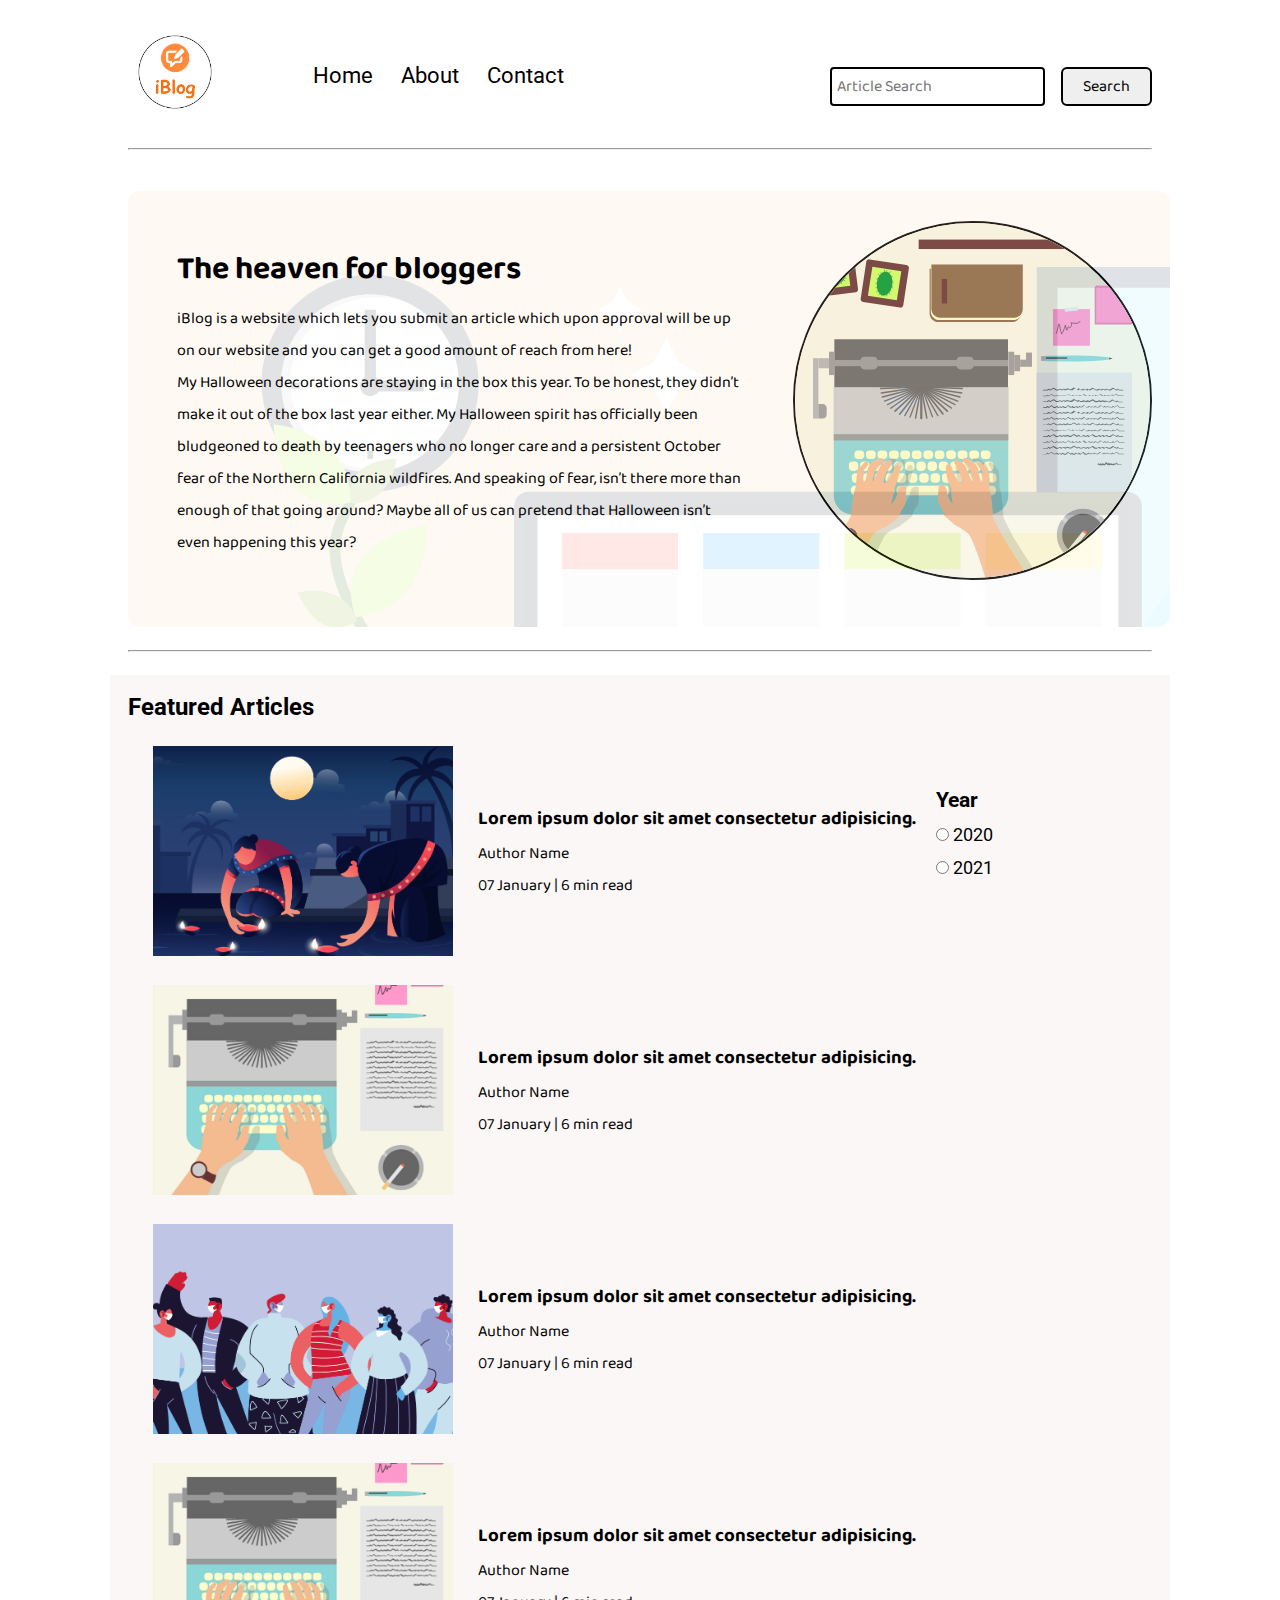
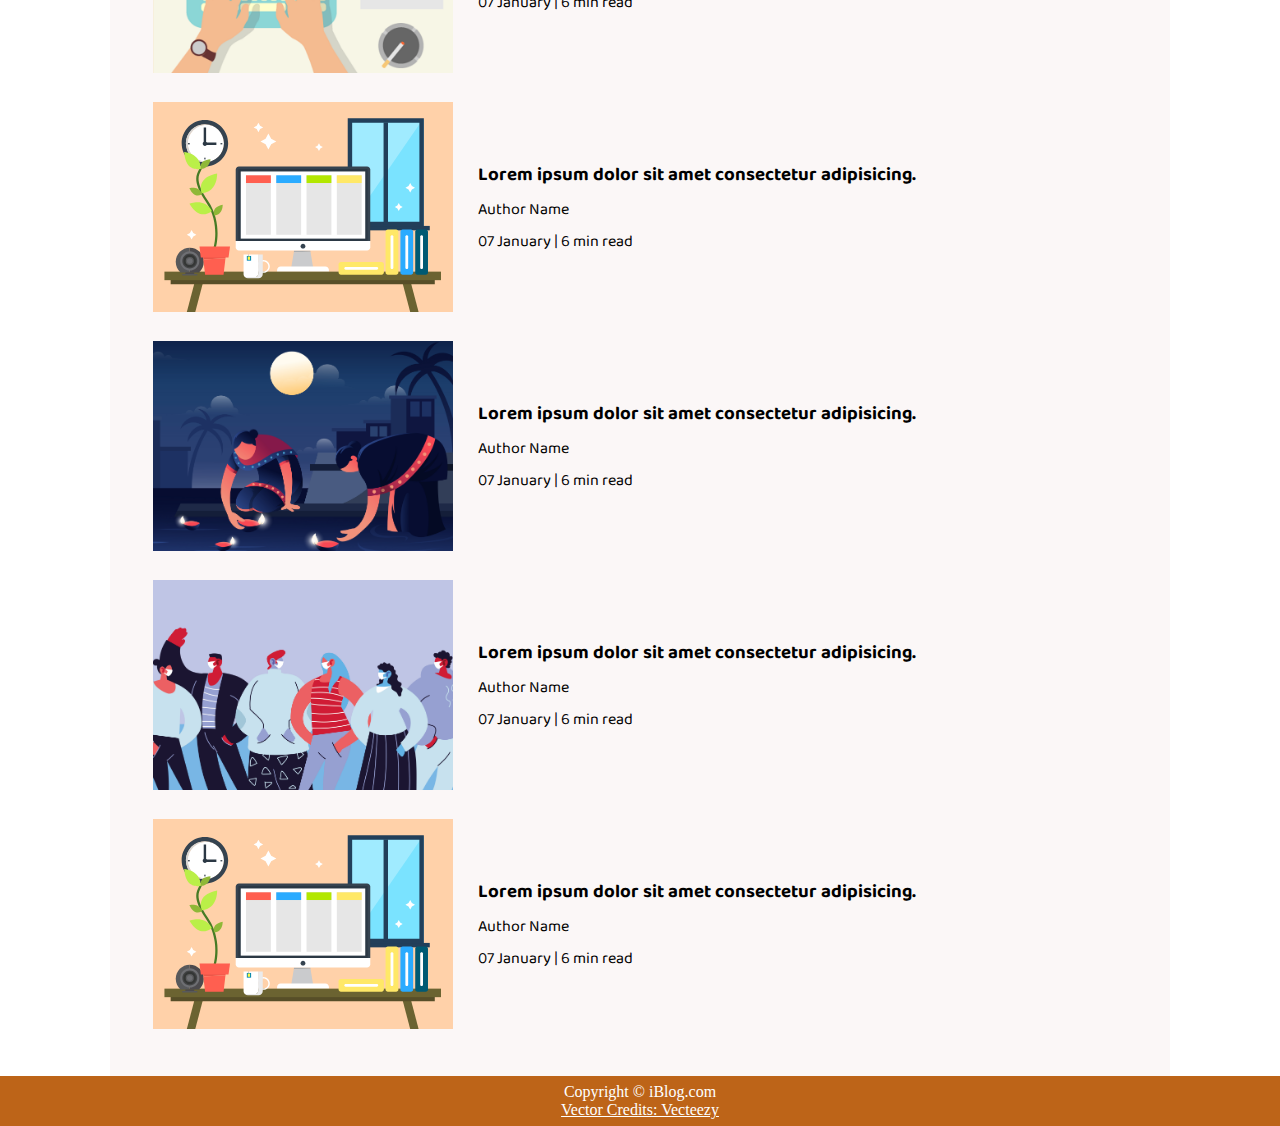
<file: index.html>
<!DOCTYPE html>
<html lang="en">

<head>
    <meta charset="UTF-8">
    <meta name="viewport" content="width=device-width, initial-scale=1.0">
    <link rel="stylesheet" href="css/utils.css">
    <link rel="stylesheet" href="css/style.css">
    <link rel="stylesheet" href="css/mobile.css">
    <title>Heaven for bloggers</title>
</head>

<body>
    <nav class="navigation max-width-1 m-auto">
        <div class="nav-left">
            <a href="/">
                <span><img src="img/logo.png" width="94px" alt=""></span>
            </a>
            <ul>
                <li><a href="/">Home</a></li>
                <li><a href="#">About</a></li>
                <li><a href="/contact.html">Contact</a></li>
            </ul>
        </div>
        <div class="nav-right">
            <form action="/search.html" method="get">
                <input class="form-input" type="text" name="query" placeholder="Article Search">
                <button class="btn">Search</button>
            </form>

        </div>

    </nav>
    <div class="max-width-1 m-auto">
        <hr>
    </div>
    <div class="m-auto content max-width-1 my-2">
        <div class="content-left">
            <h1>The heaven for bloggers</h1>
            <p>iBlog is a website which lets you submit an article which upon approval will be up on our website and you
                can get a good amount of reach from here!</p>
            <p>My Halloween decorations are staying in the box this year. To be honest, they didn’t make it out of the
                box last year either. My Halloween spirit has officially been bludgeoned to death by teenagers who no
                longer care and a persistent October fear of the Northern California wildfires. And speaking of fear,
                isn’t there more than enough of that going around? Maybe all of us can pretend that Halloween isn’t even
                happening this year?</p>
        </div>
        <div class="content-right">
            <img src="img/home.svg" alt="iBlog">
        </div>
    </div>

    <div class="max-width-1 m-auto">
        <hr>
    </div>
    <div class="home-articles max-width-1 m-auto font2">
        <h2>Featured Articles</h2>
        <div class="year-box adjust-year">
            <div>
                <h3>Year </h3>
            </div>
            <div>
                <input type="radio" name="year" id=""> 2020
            </div>
            <div>
                <input type="radio" name="year" id=""> 2021
            </div>
        </div>
        <div class="home-article">
            <div class="home-article-img">
                <img src="img/3.png" alt="article">
            </div>
            <div class="home-article-content font1">
                <a href="/blogpost.html">
                    <h3>Lorem ipsum dolor sit amet consectetur adipisicing.</h3>
                </a>

                <div>Author Name</div>
                <span>07 January | 6 min read</span>
            </div>
        </div>
        <div class="home-article">
            <div class="home-article-img">
                <img src="img/1.png" alt="article">
            </div>
            <div class="home-article-content font1">
                <a href="/blogpost.html">
                    <h3>Lorem ipsum dolor sit amet consectetur adipisicing.</h3>
                </a>

                <div>Author Name</div>
                <span>07 January | 6 min read</span>
            </div>
        </div>
        <div class="home-article">
            <div class="home-article-img">
                <img src="img/2.png" alt="article">
            </div>
            <div class="home-article-content font1">
                <a href="/blogpost.html">
                    <h3>Lorem ipsum dolor sit amet consectetur adipisicing.</h3>
                </a>

                <div>Author Name</div>
                <span>07 January | 6 min read</span>
            </div>
        </div>
        <div class="home-article">
            <div class="home-article-img">
                <img src="img/1.png" alt="article">
            </div>
            <div class="home-article-content font1">
                <a href="/blogpost.html">
                    <h3>Lorem ipsum dolor sit amet consectetur adipisicing.</h3>
                </a>

                <div>Author Name</div>
                <span>07 January | 6 min read</span>
            </div>
        </div>
        <div class="home-article">
            <div class="home-article-img">
                <img src="img/11.svg" alt="article">
            </div>
            <div class="home-article-content font1">
                <a href="/blogpost.html">
                    <h3>Lorem ipsum dolor sit amet consectetur adipisicing.</h3>
                </a>

                <div>Author Name</div>
                <span>07 January | 6 min read</span>
            </div>
        </div>
        <div class="home-article">
            <div class="home-article-img">
                <img src="img/3.png" alt="article">
            </div>
            <div class="home-article-content font1">
                <a href="/blogpost.html">
                    <h3>Lorem ipsum dolor sit amet consectetur adipisicing.</h3>
                </a>

                <div>Author Name</div>
                <span>07 January | 6 min read</span>
            </div>
        </div>
        <div class="home-article">
            <div class="home-article-img">
                <img src="img/2.png" alt="article">
            </div>
            <div class="home-article-content font1">
                <a href="/blogpost.html">
                    <h3>Lorem ipsum dolor sit amet consectetur adipisicing.</h3>
                </a>

                <div>Author Name</div>
                <span>07 January | 6 min read</span>
            </div>
        </div>
        <div class="home-article">
            <div class="home-article-img">
                <img src="img/11.svg" alt="article">
            </div>
            <div class="home-article-content font1">
                <a href="/blogpost.html">
                    <h3>Lorem ipsum dolor sit amet consectetur adipisicing.</h3>
                </a>

                <div>Author Name</div>
                <span>07 January | 6 min read</span>
            </div>
        </div>

    </div>

    <div class="footer">
        <p>Copyright &copy; iBlog.com </p>
        <a href="https://www.vecteezy.com/free-vector/typewriter">Vector Credits: Vecteezy</a>
    </div>
</body>

</html>
</file>
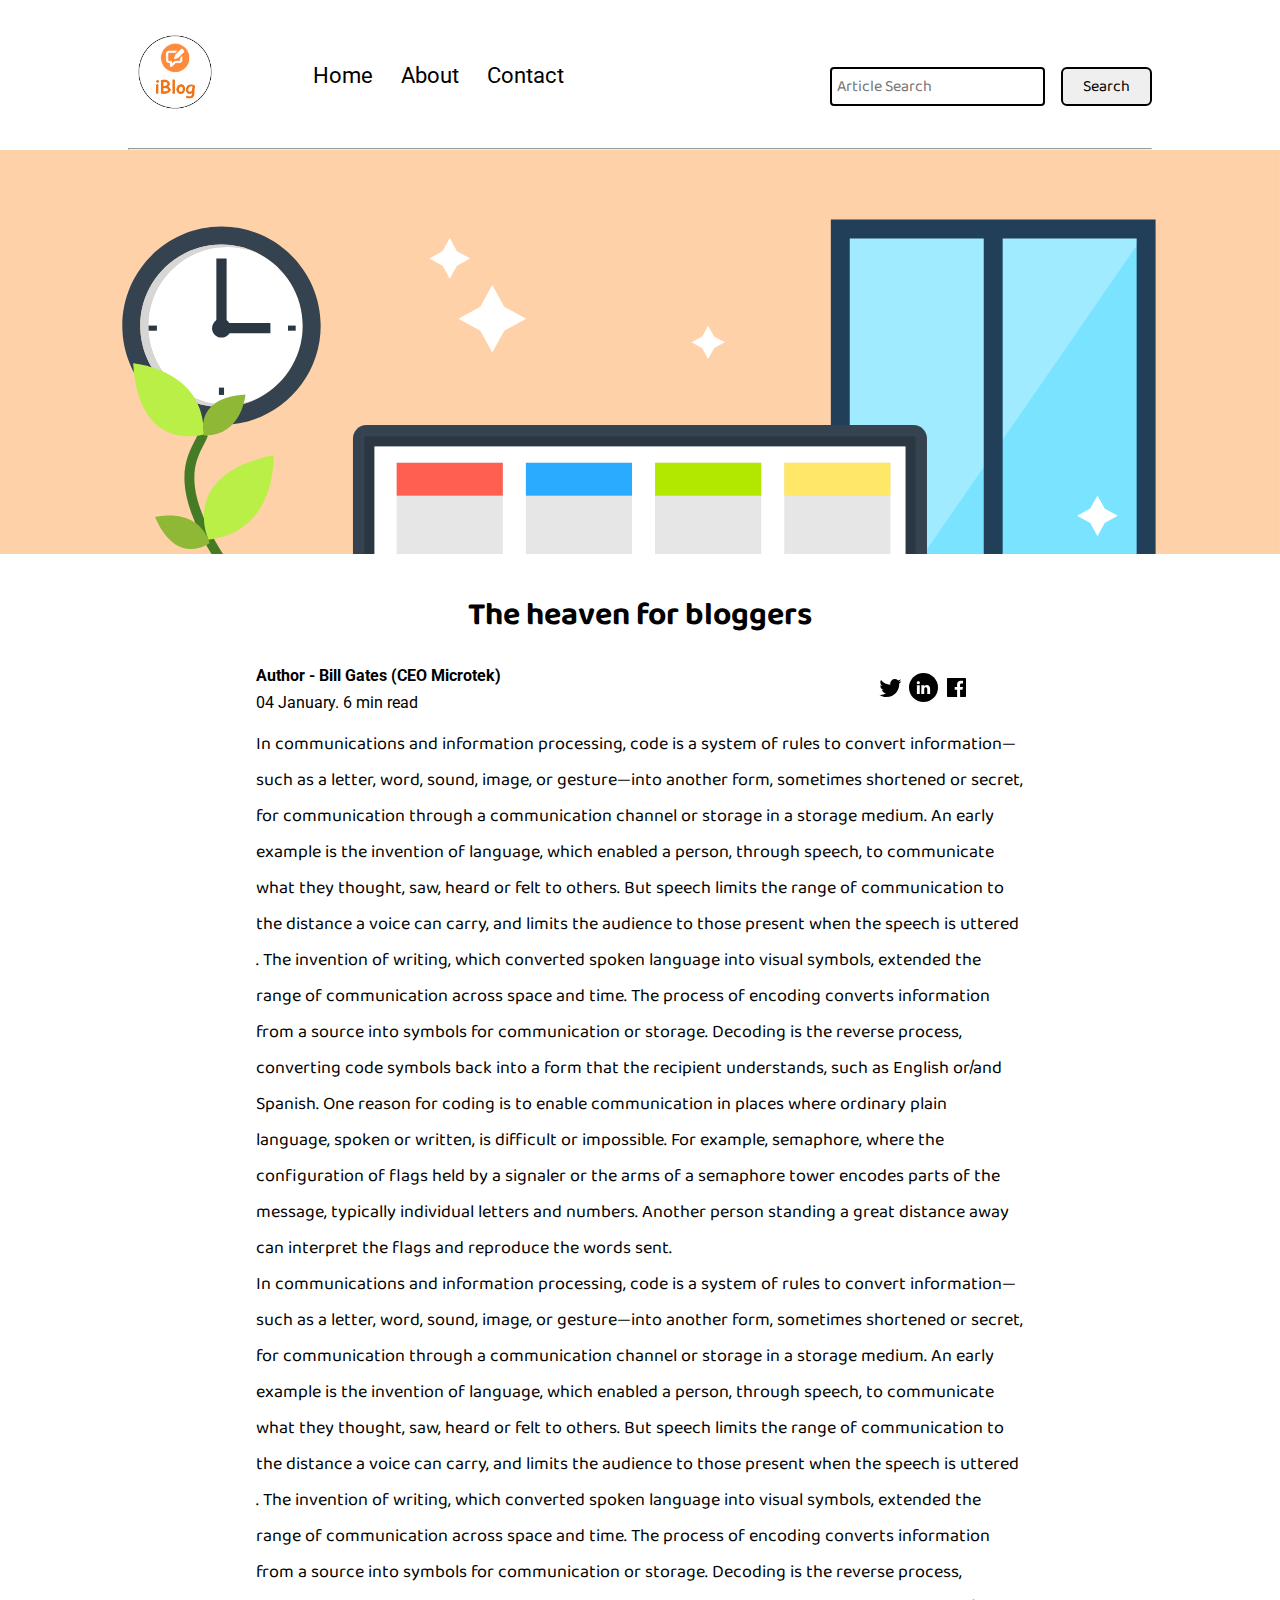
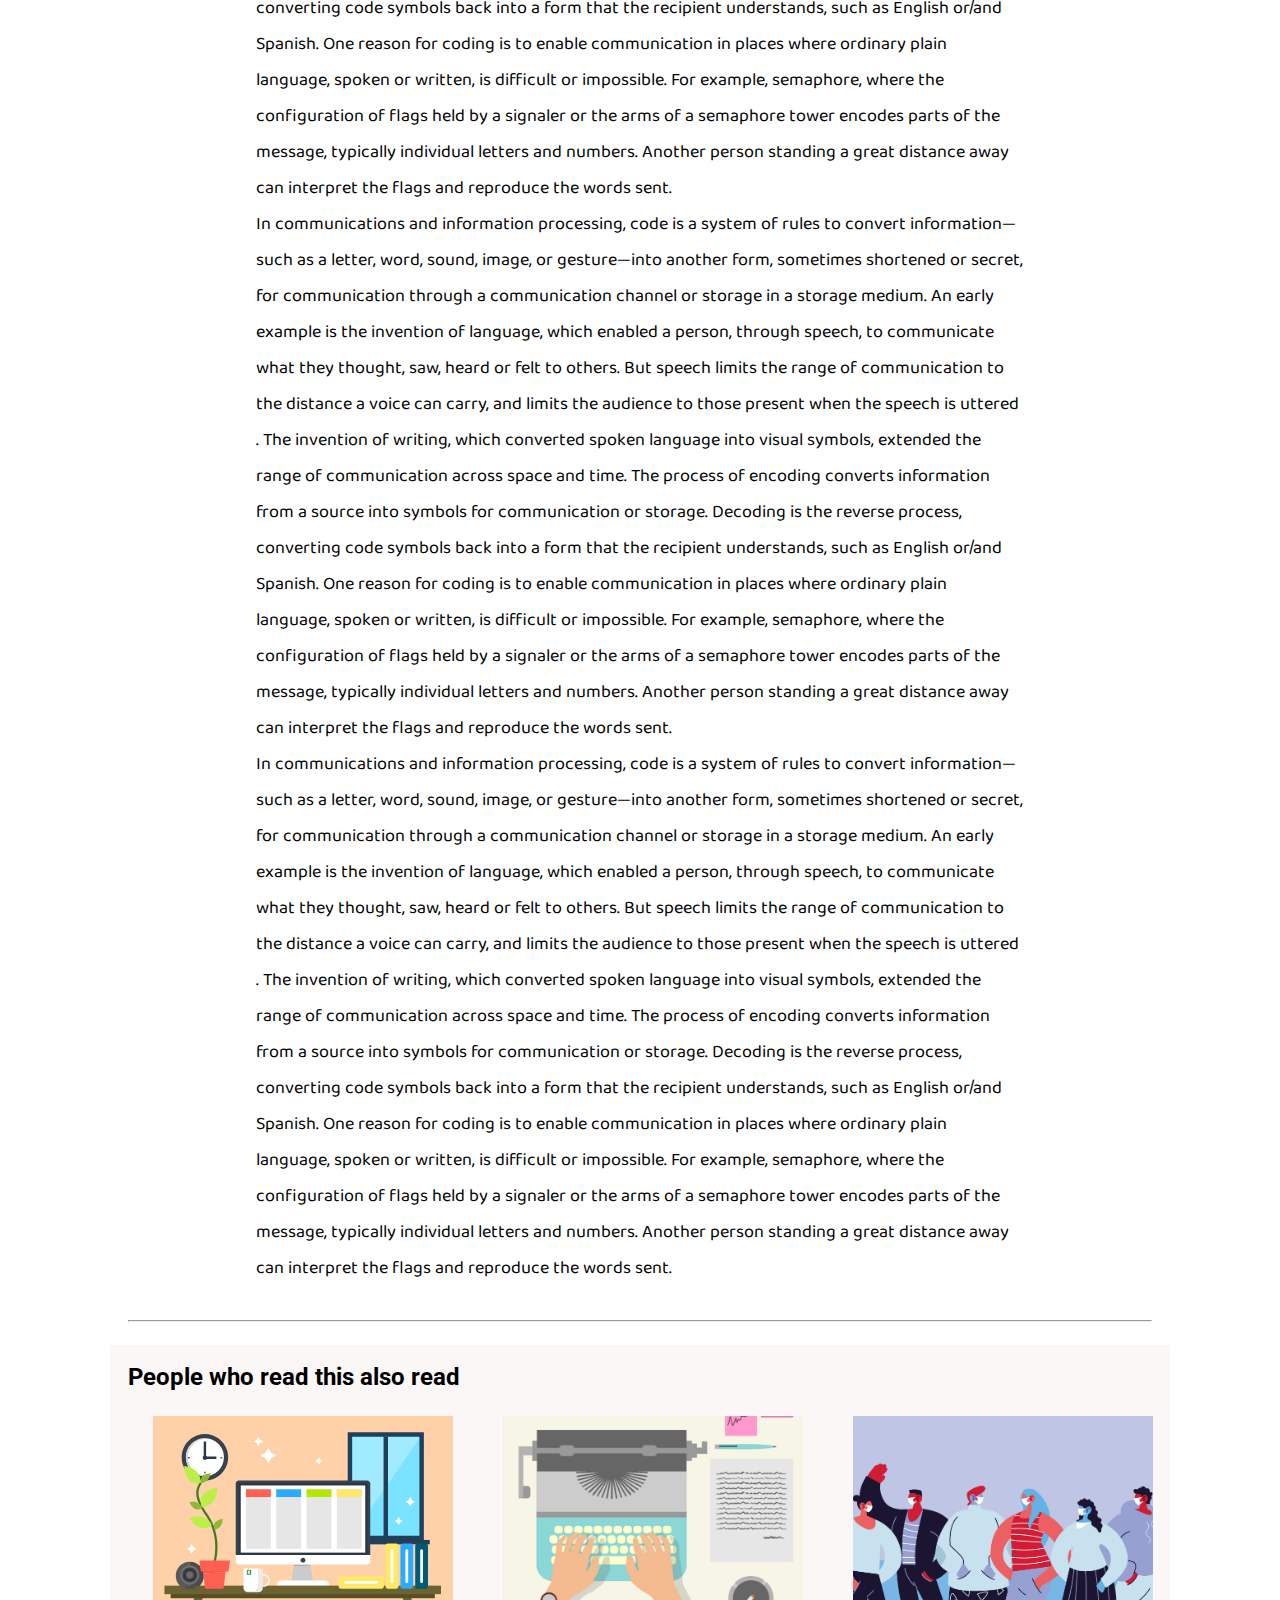
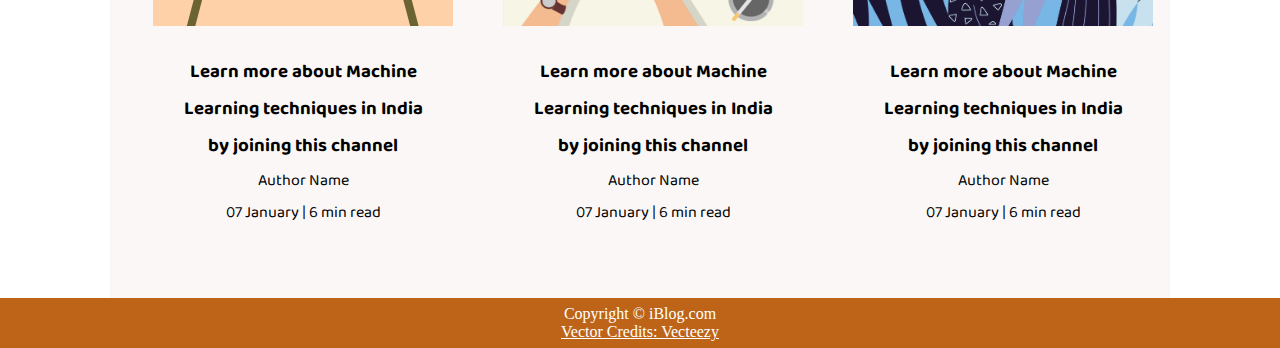
<file: blogpost.html>
<!DOCTYPE html>
<html lang="en">

<head>
    <meta charset="UTF-8">
    <meta name="viewport" content="width=device-width, initial-scale=1.0">
    <link rel="stylesheet" href="css/utils.css">
    <link rel="stylesheet" href="css/style.css">
    <link rel="stylesheet" href="css/blogpost.css">
    <link rel="stylesheet" href="css/mobile.css">
    <title>Heaven for bloggers</title>
</head>

<body>
    <nav class="navigation max-width-1 m-auto">
        <div class="nav-left">
            <a href="/">
                <span><img src="img/logo.png" width="94px" alt=""></span>
            </a>
            <ul>
                <li><a href="/">Home</a></li>
                <li><a href="#">About</a></li>
                <li><a href="/contact.html">Contact</a></li>
            </ul>
        </div>
        <div class="nav-right">
            <form action="/search.html" method="get">
                <input class="form-input" type="text" name="query" placeholder="Article Search">
                <button class="btn">Search</button>
            </form>

        </div>

    </nav>
    <div class="max-width-1 m-auto">
        <hr>
    </div>
    <div class="post-img">
        <img src="img/11.svg" alt="">
    </div>
    <div class="m-auto blog-post-content max-width-2 m-auto my-2">
        <h1 class="font1">The heaven for bloggers</h1>
        <div class="blogpost-meta">
            <div class="author-info">
                <div>
                    <b>
                        Author - Bill Gates (CEO Microtek)
                    </b>
                </div>
                <div>04 January. 6 min read</div>
            </div>
            <div class="social">
                <svg width="29" height="29" class="hk">
                    <path
                        d="M22.05 7.54a4.47 4.47 0 0 0-3.3-1.46 4.53 4.53 0 0 0-4.53 4.53c0 .35.04.7.08 1.05A12.9 12.9 0 0 1 5 6.89a5.1 5.1 0 0 0-.65 2.26c.03 1.6.83 2.99 2.02 3.79a4.3 4.3 0 0 1-2.02-.57v.08a4.55 4.55 0 0 0 3.63 4.44c-.4.08-.8.13-1.21.16l-.81-.08a4.54 4.54 0 0 0 4.2 3.15 9.56 9.56 0 0 1-5.66 1.94l-1.05-.08c2 1.27 4.38 2.02 6.94 2.02 8.3 0 12.86-6.9 12.84-12.85.02-.24 0-.43 0-.65a8.68 8.68 0 0 0 2.26-2.34c-.82.38-1.7.62-2.6.72a4.37 4.37 0 0 0 1.95-2.51c-.84.53-1.81.9-2.83 1.13z">
                    </path>
                </svg>

                <svg style="background: black;
                border-radius: 21px;" width="29" height="29" viewBox="0 0 29 29" fill="none" class="hk">
                    <path
                        d="M5 6.36C5 5.61 5.63 5 6.4 5h16.2c.77 0 1.4.61 1.4 1.36v16.28c0 .75-.63 1.36-1.4 1.36H6.4c-.77 0-1.4-.6-1.4-1.36V6.36z">
                    </path>
                    <path fill-rule="evenodd" clip-rule="evenodd"
                        d="M10.76 20.9v-8.57H7.89v8.58h2.87zm-1.44-9.75c1 0 1.63-.65 1.63-1.48-.02-.84-.62-1.48-1.6-1.48-.99 0-1.63.64-1.63 1.48 0 .83.62 1.48 1.59 1.48h.01zM12.35 20.9h2.87v-4.79c0-.25.02-.5.1-.7.2-.5.67-1.04 1.46-1.04 1.04 0 1.46.8 1.46 1.95v4.59h2.87v-4.92c0-2.64-1.42-3.87-3.3-3.87-1.55 0-2.23.86-2.61 1.45h.02v-1.24h-2.87c.04.8 0 8.58 0 8.58z"
                        fill="#fff"></path>
                </svg>

                <svg width="29" height="29" class="hk">
                    <path
                        d="M23.2 5H5.8a.8.8 0 0 0-.8.8V23.2c0 .44.35.8.8.8h9.3v-7.13h-2.38V13.9h2.38v-2.38c0-2.45 1.55-3.66 3.74-3.66 1.05 0 1.95.08 2.2.11v2.57h-1.5c-1.2 0-1.48.57-1.48 1.4v1.96h2.97l-.6 2.97h-2.37l.05 7.12h5.1a.8.8 0 0 0 .79-.8V5.8a.8.8 0 0 0-.8-.79">
                    </path>
                </svg>

            </div>
        </div>
        <p class="font1">In communications and information processing, code is a system of rules to convert
            information—such as a letter, word, sound, image, or gesture—into another form, sometimes shortened or
            secret, for communication through a communication channel or storage in a storage medium. An early example
            is the invention of language, which enabled a person, through speech, to communicate what they thought, saw,
            heard or felt to others. But speech limits the range of communication to the distance a voice can carry, and
            limits the audience to those present when the speech is uttered . The invention of writing, which converted
            spoken language into visual symbols, extended the range of communication across space and time.

            The process of encoding converts information from a source into symbols for communication or storage.
            Decoding is the reverse process, converting code symbols back into a form that the recipient understands,
            such as English or/and Spanish.

            One reason for coding is to enable communication in places where ordinary plain language, spoken or written,
            is difficult or impossible. For example, semaphore, where the configuration of flags held by a signaler or
            the arms of a semaphore tower encodes parts of the message, typically individual letters and numbers.
            Another person standing a great distance away can interpret the flags and reproduce the words sent.</p>
        <p class="font1">In communications and information processing, code is a system of rules to convert
            information—such as a letter, word, sound, image, or gesture—into another form, sometimes shortened or
            secret, for communication through a communication channel or storage in a storage medium. An early example
            is the invention of language, which enabled a person, through speech, to communicate what they thought, saw,
            heard or felt to others. But speech limits the range of communication to the distance a voice can carry, and
            limits the audience to those present when the speech is uttered . The invention of writing, which converted
            spoken language into visual symbols, extended the range of communication across space and time.

            The process of encoding converts information from a source into symbols for communication or storage.
            Decoding is the reverse process, converting code symbols back into a form that the recipient understands,
            such as English or/and Spanish.

            One reason for coding is to enable communication in places where ordinary plain language, spoken or written,
            is difficult or impossible. For example, semaphore, where the configuration of flags held by a signaler or
            the arms of a semaphore tower encodes parts of the message, typically individual letters and numbers.
            Another person standing a great distance away can interpret the flags and reproduce the words sent.</p>
        <p class="font1">In communications and information processing, code is a system of rules to convert
            information—such as a letter, word, sound, image, or gesture—into another form, sometimes shortened or
            secret, for communication through a communication channel or storage in a storage medium. An early example
            is the invention of language, which enabled a person, through speech, to communicate what they thought, saw,
            heard or felt to others. But speech limits the range of communication to the distance a voice can carry, and
            limits the audience to those present when the speech is uttered . The invention of writing, which converted
            spoken language into visual symbols, extended the range of communication across space and time.

            The process of encoding converts information from a source into symbols for communication or storage.
            Decoding is the reverse process, converting code symbols back into a form that the recipient understands,
            such as English or/and Spanish.

            One reason for coding is to enable communication in places where ordinary plain language, spoken or written,
            is difficult or impossible. For example, semaphore, where the configuration of flags held by a signaler or
            the arms of a semaphore tower encodes parts of the message, typically individual letters and numbers.
            Another person standing a great distance away can interpret the flags and reproduce the words sent.</p>
        <p class="font1">In communications and information processing, code is a system of rules to convert
            information—such as a letter, word, sound, image, or gesture—into another form, sometimes shortened or
            secret, for communication through a communication channel or storage in a storage medium. An early example
            is the invention of language, which enabled a person, through speech, to communicate what they thought, saw,
            heard or felt to others. But speech limits the range of communication to the distance a voice can carry, and
            limits the audience to those present when the speech is uttered . The invention of writing, which converted
            spoken language into visual symbols, extended the range of communication across space and time.

            The process of encoding converts information from a source into symbols for communication or storage.
            Decoding is the reverse process, converting code symbols back into a form that the recipient understands,
            such as English or/and Spanish.

            One reason for coding is to enable communication in places where ordinary plain language, spoken or written,
            is difficult or impossible. For example, semaphore, where the configuration of flags held by a signaler or
            the arms of a semaphore tower encodes parts of the message, typically individual letters and numbers.
            Another person standing a great distance away can interpret the flags and reproduce the words sent.</p>
    </div>

    <div class="max-width-1 m-auto">
        <hr>
    </div>
    <div class="home-articles max-width-1 m-auto font2">
        <h2>People who read this also read</h2>
        <div class="row">


            <div class="home-article more-post">
                <div class="home-article-img">
                    <img src="img/11.svg" alt="article">
                </div>
                <div class="home-article-content font1 center">
                    <a href="/blogpost.html">
                        <h3>Learn more about Machine Learning techniques in India by joining this channel</h3>
                    </a>

                    <div>Author Name</div>
                    <span>07 January | 6 min read</span>
                </div>
            </div>
            <div class="home-article more-post">
                <div class="home-article-img">
                    <img src="img/1.png" alt="article">
                </div>
                <div class="home-article-content font1 center">
                    <a href="/blogpost.html">
                        <h3>Learn more about Machine Learning techniques in India by joining this channel</h3>
                    </a>

                    <div>Author Name</div>
                    <span>07 January | 6 min read</span>
                </div>
            </div>
            <div class="home-article more-post">
                <div class="home-article-img">
                    <img src="img/2.png" alt="article">
                </div>
                <div class="home-article-content font1 center">
                    <a href="/blogpost.html">
                        <h3>Learn more about Machine Learning techniques in India by joining this channel</h3>
                    </a>

                    <div>Author Name</div>
                    <span>07 January | 6 min read</span>
                </div>
            </div>

        </div>
    </div>

    <div class="footer">
        <p>Copyright &copy; iBlog.com </p>
        <a href="https://www.vecteezy.com/free-vector/typewriter">Vector Credits: Vecteezy</a>
    </div>
</body>

</html>
</file>
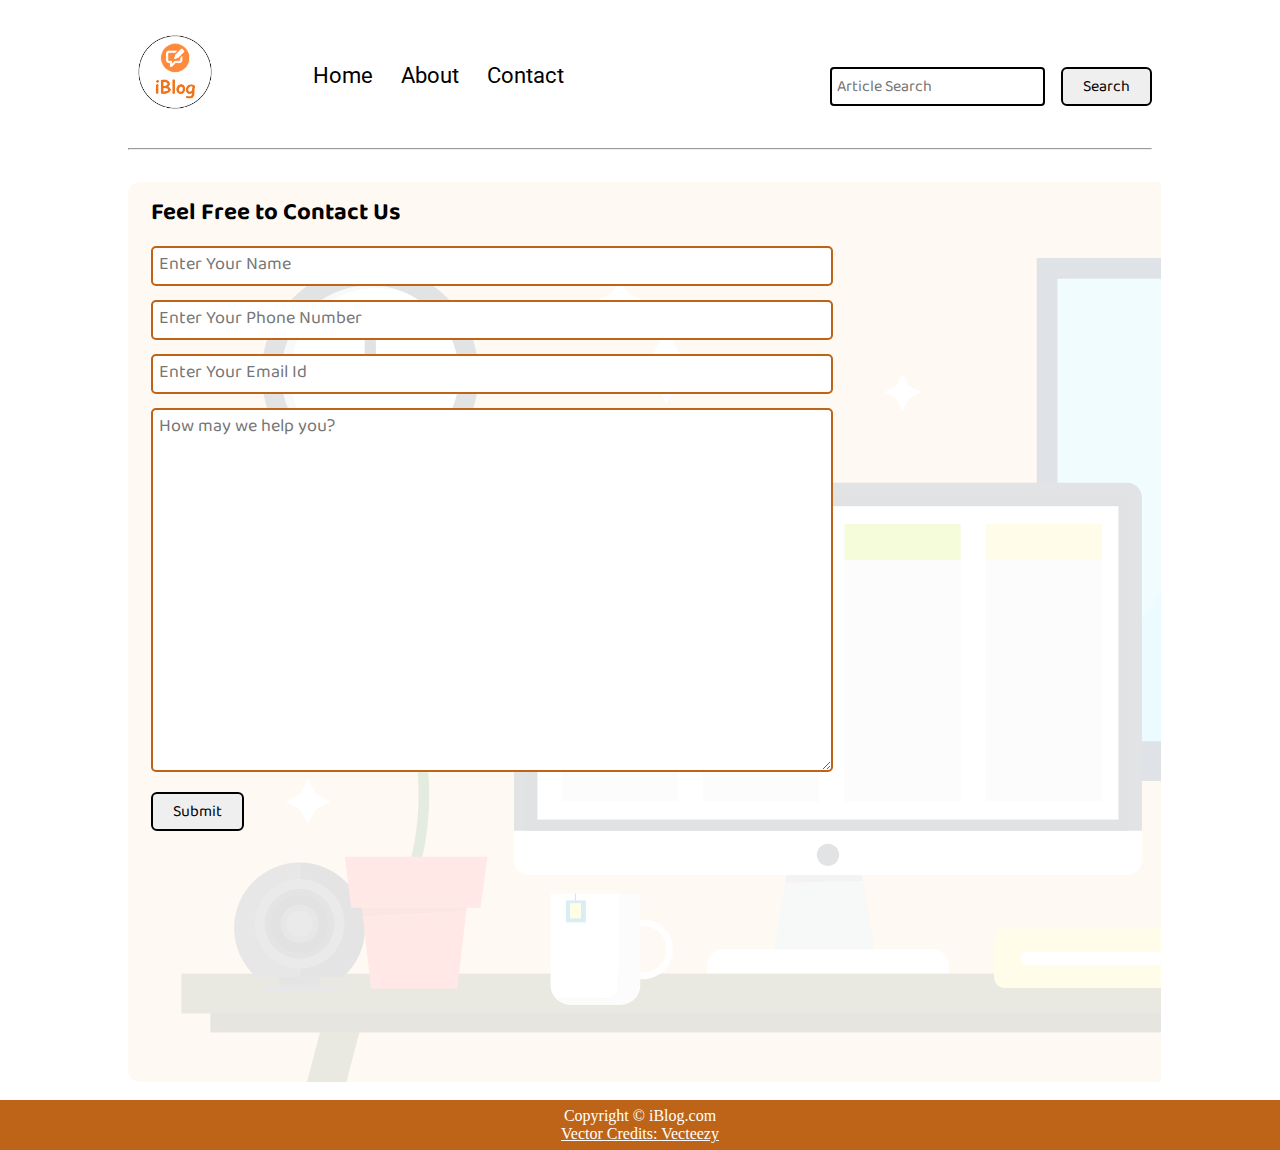
<file: contact.html>
<!DOCTYPE html>
<html lang="en">

<head>
    <meta charset="UTF-8">
    <meta name="viewport" content="width=device-width, initial-scale=1.0">
    <link rel="stylesheet" href="css/utils.css">
    <link rel="stylesheet" href="css/style.css">
    <link rel="stylesheet" href="css/contact.css">
    <link rel="stylesheet" href="css/mobile.css">
    <title>Heaven for bloggers</title>
</head>

<body>
    <nav class="navigation max-width-1 m-auto">
        <div class="nav-left">
            <a href="/">
                <span><img src="img/logo.png" width="94px" alt=""></span>
            </a>
            <ul>
                <li><a href="/">Home</a></li>
                <li><a href="#">About</a></li>
                <li><a href="/contact.html">Contact</a></li>
            </ul>
        </div>
        <div class="nav-right">
            <form action="/search.html" method="get">
                <input class="form-input" type="text" name="query" placeholder="Article Search">
                <button class="btn">Search</button>
            </form>

        </div>

    </nav>
    <div class="max-width-1 m-auto">
        <hr>
    </div>
    <div class="contact-content font1 max-width-1 m-auto">
        <div class="max-width-1 m-auto mx-1">
            <h2>Feel Free to Contact Us</h2>
            <div class="contact-form">
                <div class="form-box">
                    <input type="text" placeholder="Enter Your Name">
                </div>
                <div class="form-box">
                    <input type="text" placeholder="Enter Your Phone Number">
                </div>
                <div class="form-box">
                    <input type="text" placeholder="Enter Your Email Id">
                </div>
                <div class="form-box">
                    <textarea name="" id="" cols="30" rows="10" placeholder="How may we help you?"></textarea>
                </div>
                <div class="form-box">
                    <button class="btn">Submit</button>
                </div>

            </div>
        </div>

    </div>




    <div class="footer">
        <p>Copyright &copy; iBlog.com </p>
        <a href="https://www.vecteezy.com/free-vector/typewriter">Vector Credits: Vecteezy</a>
    </div>
</body>

</html>
</file>
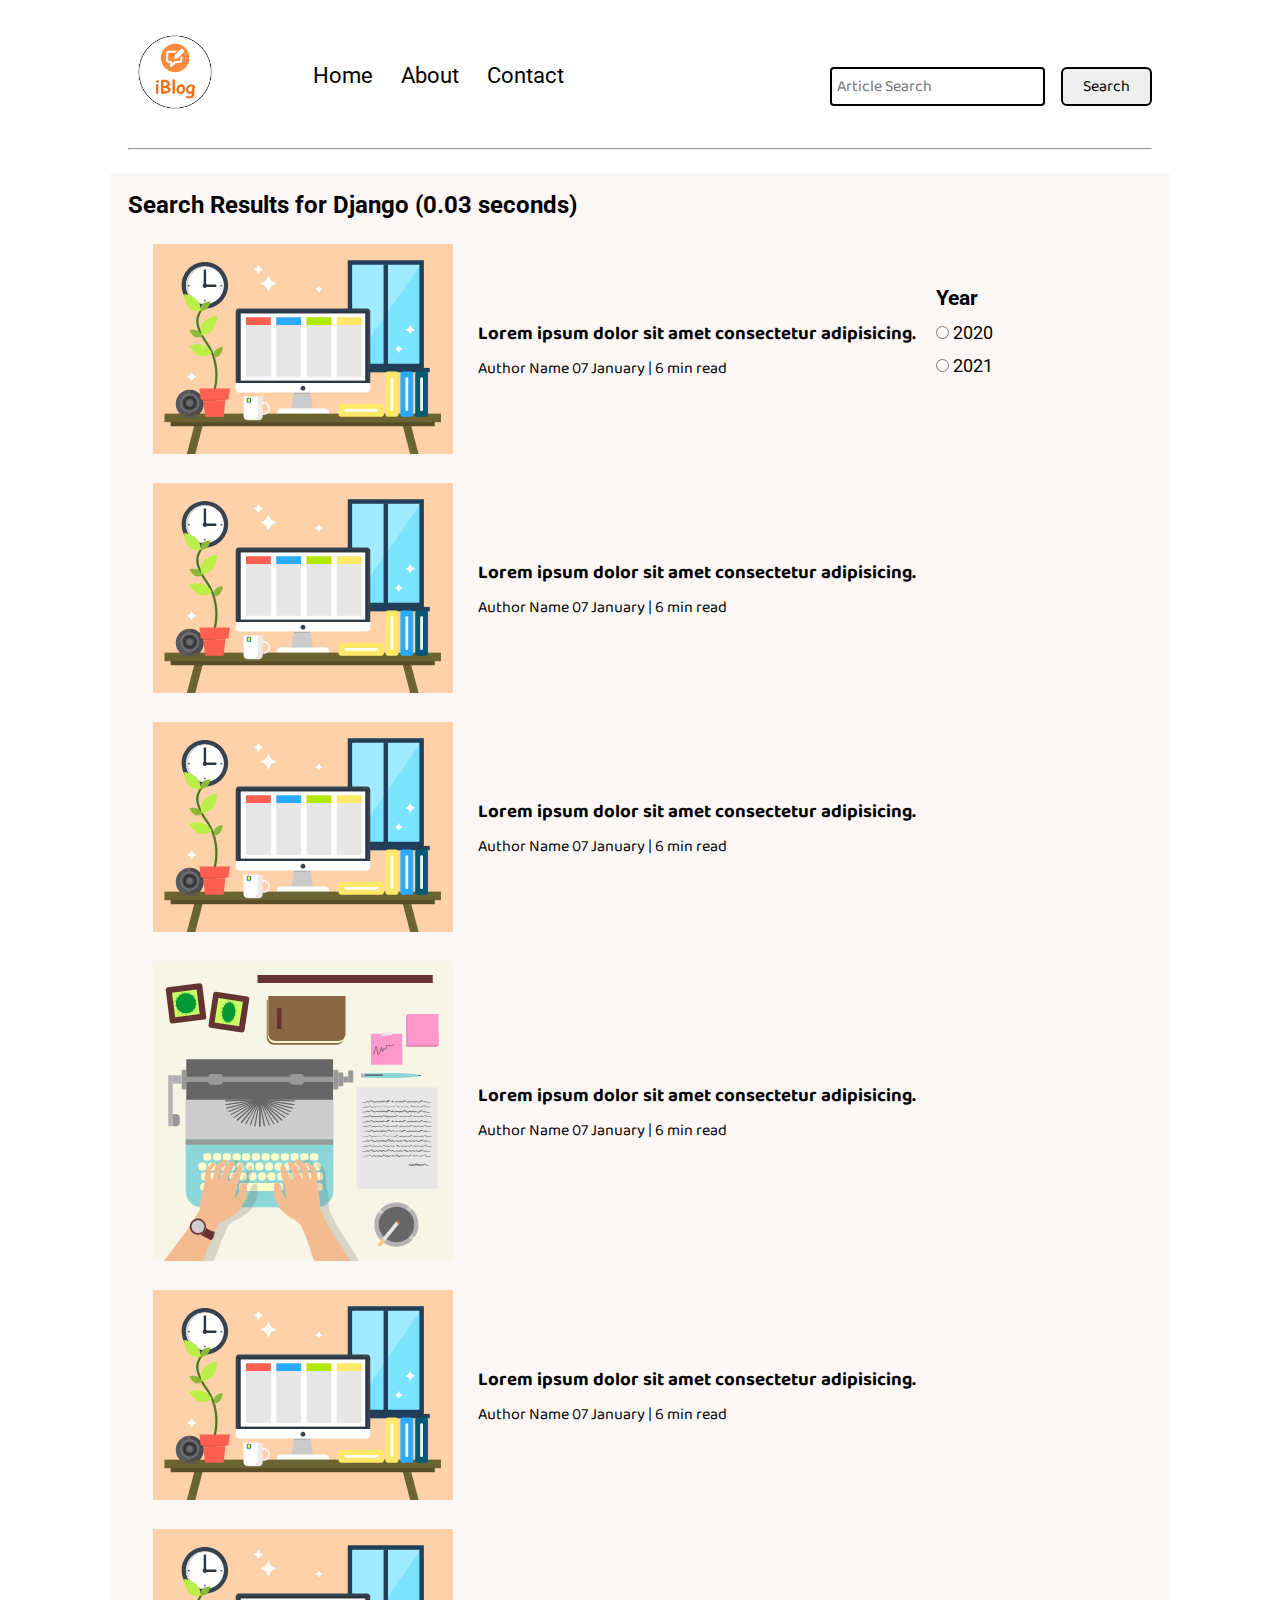
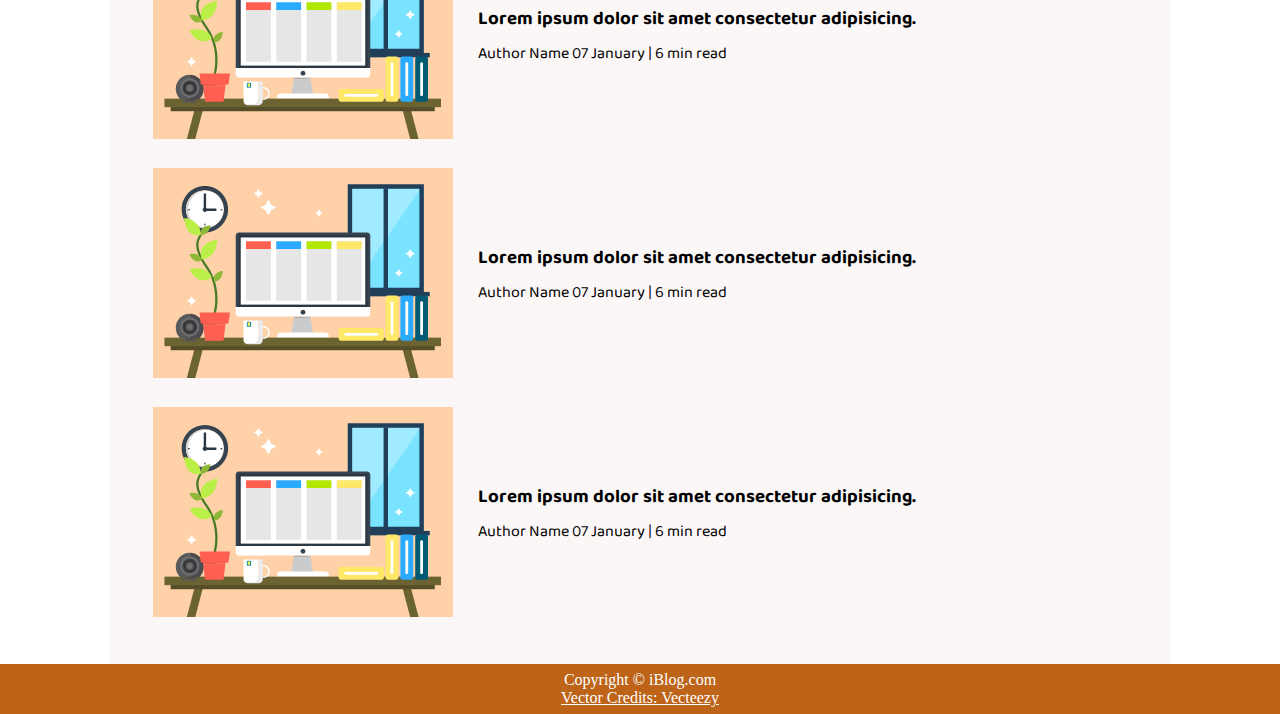
<file: search.html>
<!DOCTYPE html>
<html lang="en">

<head>
    <meta charset="UTF-8">
    <meta name="viewport" content="width=device-width, initial-scale=1.0">
    <link rel="stylesheet" href="css/utils.css">
    <link rel="stylesheet" href="css/style.css">
    <link rel="stylesheet" href="css/mobile.css">
    <title>Heaven for bloggers</title>
</head>

<body>
    <nav class="navigation max-width-1 m-auto">
        <div class="nav-left">
            <a href="/">
                <span><img src="img/logo.png" width="94px" alt=""></span>
            </a>
            <ul>
                <li><a href="/">Home</a></li>
                <li><a href="#">About</a></li>
                <li><a href="/contact.html">Contact</a></li>
            </ul>
        </div>
        <div class="nav-right">
            <form action="/search.html" method="get">
                <input class="form-input" type="text" name="query" placeholder="Article Search">
                <button class="btn">Search</button>
            </form>

        </div>

    </nav>


    <div class="max-width-1 m-auto">
        <hr>
    </div>
    <div class="home-articles max-width-1 m-auto font2">

        <h2>Search Results for Django (0.03 seconds)</h2>
        <div class="year-box adjust-year">
            <div>
                <h3>Year </h3>
            </div>
            <div>
                <input type="radio" name="year" id=""> 2020
            </div>
            <div>
                <input type="radio" name="year" id=""> 2021
            </div>
        </div>
        <div class="home-article">
            <div class="home-article-img">
                <img src="img/11.svg" alt="article">
            </div>
            <div class="home-article-content font1">
                <a href="/blogpost.html">
                    <h3>Lorem ipsum dolor sit amet consectetur adipisicing.</h3>
                </a>

                <span>Author Name</span>
                <span>07 January | 6 min read</span>
            </div>
        </div>
        <div class="home-article">
            <div class="home-article-img">
                <img src="img/11.svg" alt="article">
            </div>
            <div class="home-article-content font1">
                <a href="/blogpost.html">
                    <h3>Lorem ipsum dolor sit amet consectetur adipisicing.</h3>
                </a>

                <span>Author Name</span>
                <span>07 January | 6 min read</span>
            </div>
        </div>
        <div class="home-article">
            <div class="home-article-img">
                <img src="img/11.svg" alt="article">
            </div>
            <div class="home-article-content font1">
                <a href="/blogpost.html">
                    <h3>Lorem ipsum dolor sit amet consectetur adipisicing.</h3>
                </a>

                <span>Author Name</span>
                <span>07 January | 6 min read</span>
            </div>
        </div>
        <div class="home-article">
            <div class="home-article-img">
                <img src="img/home.svg" alt="article">
            </div>
            <div class="home-article-content font1">
                <a href="/blogpost.html">
                    <h3>Lorem ipsum dolor sit amet consectetur adipisicing.</h3>
                </a>

                <span>Author Name</span>
                <span>07 January | 6 min read</span>
            </div>
        </div>
        <div class="home-article">
            <div class="home-article-img">
                <img src="img/11.svg" alt="article">
            </div>
            <div class="home-article-content font1">
                <a href="/blogpost.html">
                    <h3>Lorem ipsum dolor sit amet consectetur adipisicing.</h3>
                </a>

                <span>Author Name</span>
                <span>07 January | 6 min read</span>
            </div>
        </div>
        <div class="home-article">
            <div class="home-article-img">
                <img src="img/11.svg" alt="article">
            </div>
            <div class="home-article-content font1">
                <a href="/blogpost.html">
                    <h3>Lorem ipsum dolor sit amet consectetur adipisicing.</h3>
                </a>

                <span>Author Name</span>
                <span>07 January | 6 min read</span>
            </div>
        </div>
        <div class="home-article">
            <div class="home-article-img">
                <img src="img/11.svg" alt="article">
            </div>
            <div class="home-article-content font1">
                <a href="/blogpost.html">
                    <h3>Lorem ipsum dolor sit amet consectetur adipisicing.</h3>
                </a>

                <span>Author Name</span>
                <span>07 January | 6 min read</span>
            </div>
        </div>
        <div class="home-article">
            <div class="home-article-img">
                <img src="img/11.svg" alt="article">
            </div>
            <div class="home-article-content font1">
                <a href="/blogpost.html">
                    <h3>Lorem ipsum dolor sit amet consectetur adipisicing.</h3>
                </a>

                <span>Author Name</span>
                <span>07 January | 6 min read</span>
            </div>
        </div>

    </div>

    <div class="footer">
        <p>Copyright &copy; iBlog.com </p>
        <a href="https://www.vecteezy.com/free-vector/typewriter">Vector Credits: Vecteezy</a>
    </div>
</body>

</html>
</file>
<file: css/utils.css>
@import url("https://fonts.googleapis.com/css2?family=Roboto&display=swap");
@import url("https://fonts.googleapis.com/css2?family=Baloo+Bhaina+2:wght@500&display=swap");

:root {
  --main-bg-color: #bd6418;
  --font1: "Baloo Bhaina 2", cursive;
  --font2: "Roboto", sans-serif;
}

.center {
  text-align: center
}

.font1 {
  font-family: var(--font1);
}

.font2 {
  font-family: var(--font2);
}

.max-width-1 {
  max-width: 80vw;
}

.max-width-2 {
  max-width: 60vw;
}

.m-auto {
  margin: auto;
}

.mx-1 {
  margin-left: 23px;
  margin-right: 23px;
}

.my-2 {
  margin-top: 32px;
  margin-bottom: 32px;
}

.btn {
  padding: 0px 20px;
  padding-top: 3px;
  border: 2px solid black;
  border-radius: 6px;
  font-family: var(--font1);
  font-size: 16px;
  cursor: pointer;
  transition: all 0.3s ease-in-out;
}

.btn:hover {
  color: white;
  background: var(--main-bg-color);
}

.form-input {
  padding: 0px 5px;
  padding-top: 3px;
  font-size: 16px;
  border: 2px solid black;
  border-radius: 4px;
  margin: 0 13px;
  font-family: var(--font1);
}

.form-box input,
textarea {
  width: 52vw;
  padding: 0px 6px;
  margin: 7px 0;
  font-size: 18px;
  font-family: var(--font1);
  border: 2px solid var(--main-bg-color);
  border-radius: 5px;
}
</file>
<file: css/style.css>
* {
  margin: 0;
  padding: 0;
}

.navigation {
  margin-top: 25px;
  font-family: var(--font1);
  display: flex;
  justify-content: space-between;
  align-items: center;
}

.nav-left {
  display: flex;
}

.nav-left span {
  font-size: 35px;
  padding-top: 10px;
}

.nav-left ul {
  display: flex;
  align-items: center;
  margin: 0 77px;
  font-size: 22px;
  padding-bottom: 23px;
}

.nav-left ul li {
  list-style: none;
  margin: 0 14px;
  font-family: var(--font2);
  transition: all 0.3s ease-in-out;
}

.nav-left ul li a {
  text-decoration: none;
  color: black;
}

.nav-left ul li a:hover {
  color: var(--main-bg-color);
  font-weight: bolder;
}

.content {
  height: 100%;
  display: flex;
  margin-top: 32px;
  padding: 9px;
  position: relative;
}

.content::after {
  content: "";
  background-image: url("../img/11.svg");
  position: absolute;
  width: 100%;
  height: inherit;
  opacity: 0.15;
  border-radius: 12px;
}

.content-left {
  font-family: var(--font1);
  display: flex;
  flex-direction: column;
  justify-content: center;
  padding: 49px;
  z-index: 1;
}

.content-right {
  display: flex;
  align-items: center;
  justify-content: center;
}

.content-right img {
  height: 355px;
  border: 2px solid black;
  border-radius: 200px;
}

.home-articles {
  padding: 18px;
  background-color: rgb(248, 239, 239, 0.5);
  margin-top: 23px;
  position: relative;
}

.year-box {
  position: absolute;
  right: 0px;
  top: 100px;
  width: 234px;
  height: 255px;
  font-size: 18px;
}

.year-box div {
  margin: 12px 0px;
}

.home-article {
  display: flex;
  margin: 25px;
}

.home-article img {
  width: 300px;
}

.home-article-content {
  align-self: center;
  padding: 25px;
}

.home-article-content a {
  text-decoration: none;
  color: black;
}

.footer {
  height: 50px;
  background-color: var(--main-bg-color);
  display: flex;
  align-items: center;
  justify-content: center;
  color: white;
  flex-direction: column;
}

.footer a {
  color: white;
}
</file>
<file: css/mobile.css>
@media screen and (max-width: 1200px) {
  .navigation {
    flex-direction: column;
    margin-bottom: 23px;
  }

  .nav-left {
    flex-direction: column;
    text-align: center;
  }

  .content-right {
    display: none;
  }

  .home-article {
    flex-direction: column;
  }

  .home-article-img {
    text-align: center;
  }

  .year-box {
    top: 25px;
    left: 60vw;
    font-size: 11px;
    display: flex;
  }

  .year-box div {
    padding: 0 3px;
    margin: 0;
  }

  .home-article img {
    width: 70vw;
  }

  .form-input {
    width: 50%;
  }

  .form-box input,
  textarea {
    width: 66vw;
  }

  .row {
    flex-direction: column;
  }

  .social {
    padding: 0;
  }

  .post-img {
    height: auto;
  }

  .adjust-year {
    position: static;
    height: auto;
    padding: 12px 0px;
    display: flex;
    justify-content: flex-end;
    width: 100%;
  }
}
</file>
<file: css/blogpost.css>
.post-img {
    height: 404px;
    overflow: hidden;
}

.post-img img {
    width: 100%;
}

.blog-post-content h1 {
    text-align: center;
}

.blog-post-content p {
    font-size: 18px;
}

.row {
    display: flex;
}

.more-post {
    flex-direction: column;
    align-items: center;
}

.blogpost-meta {
    display: flex;
    justify-content: space-between;
}

.author-info {
    margin: 12px 0;
}

.author-info div {
    padding: 4px 0px;
    font-family: var(--font2);
}

.social {
    padding-right: 53px;
    align-self: center;
    cursor: pointer;
}
</file>
<file: css/contact.css>
.contact-content {
  height: 100vh;
  margin-top: 32px;
  padding: 9px;
  position: relative;
  overflow: hidden;
}

.contact-content::after {
  content: "";
  background-image: url("../img/11.svg");
  position: absolute;
  top: 0;
  width: 100%;
  height: inherit;
  opacity: 0.15;
  border-radius: 12px;
  z-index: -1;
}
</file>
